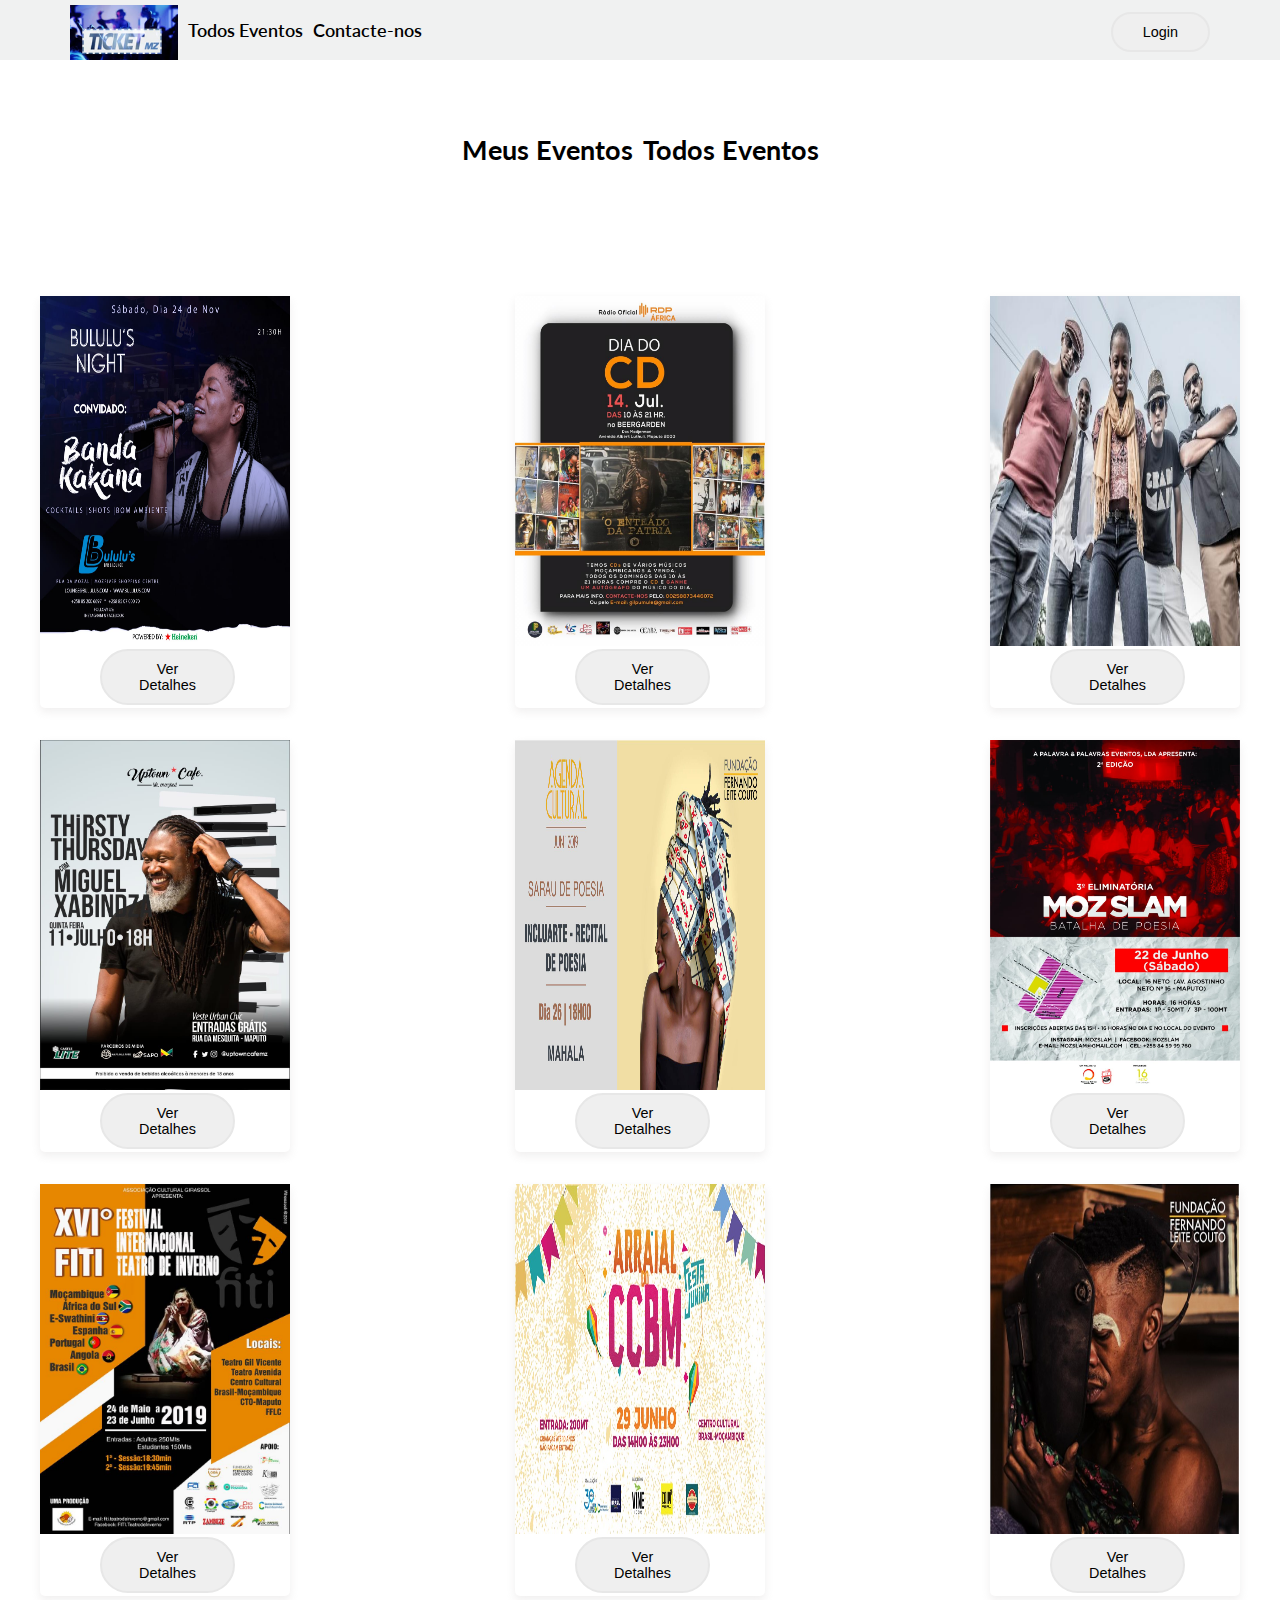
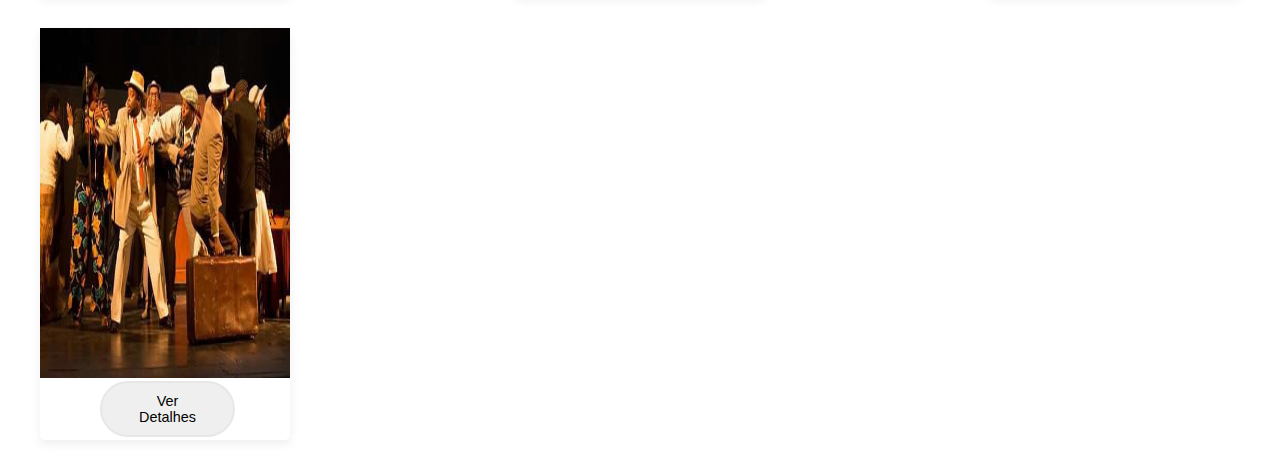
<file: eventos-todos_eventos.html>
<!DOCTYPE html>
<html>
    <head>
        <title>Eventos</title>
        <link rel="stylesheet" href="./css/main.css">
        <link rel="stylesheet" href="./css/eventos.css">
    </head>
    <body>
        <header>
            <ul class="list">
                <li class="logo"><a href="#"><img src="./Images/logopic.jpeg" alt="logo"></a></li>
                <li><a href="#">Todos Eventos</a></li>
                <li><a href="#">Contacte-nos</a></li>
            </ul>
            <a href="#"><button class="login">Login</button></a>
        </header>
        <section class="mini-header section list">
            <a href="./eventos.html"><h2>Meus Eventos</h2></a>
            <a href="./eventos-todos_eventos.html"><h2>Todos Eventos</h2></a>
        </section>
        <section class="meus-eventos section">
            <div class="cards-meus-eventos">
                <figure class="eventos-cards">
                    <img src="./Images/bandakakana.jpg" alt="Banda Kakana Show" class="imagens">
                    <figcaption><a href="./ver-detalhes.html"><button class="buttons-eventos">Ver Detalhes</button></a></figcaption>
                </figure>
                <figure class="eventos-cards">
                    <img src="./Images/dia_do_cd.jpg" alt="Dia do CD Show" class="imagens">
                    <figcaption><a href="./ver-detalhes.html"><button class="buttons-eventos">Ver Detalhes</button></a></figcaption>
                </figure>
                <figure class="eventos-cards">
                    <img src="./Images/granmah.jpg" alt="GranMah Show" class="imagens">
                    <figcaption><a href="./ver-detalhes.html"><button class="buttons-eventos">Ver Detalhes</button></a></figcaption>
                </figure>
                <figure class="eventos-cards">
                    <img src="./Images/thirsty.jpg" alt="Miguel Xabindza Show" class="imagens">
                    <figcaption><a href="./ver-detalhes.html"><button class="buttons-eventos">Ver Detalhes</button></a></figcaption>
                </figure>
                <figure class="eventos-cards">
                    <img src="./Images/incluarte.jpg" alt="Sarau de Peosia" class="imagens">
                    <figcaption><a href="./ver-detalhes.html"><button class="buttons-eventos">Ver Detalhes</button></a></figcaption>
                </figure>
                <figure class="eventos-cards">
                    <img src="./Images/poesia.jpeg" alt="Moz Slam" class="imagens">
                    <figcaption><a href="./ver-detalhes.html"><button class="buttons-eventos">Ver Detalhes</button></a></figcaption>
                </figure>
                <figure class="eventos-cards">
                    <img src="./Images/festivaldeinveerno.jpg" alt="Festival De Inverno" class="imagens">
                    <figcaption><a href="./ver-detalhes.html"><button class="buttons-eventos">Ver Detalhes</button></a></figcaption>
                </figure>
                <figure class="eventos-cards">
                    <img src="./Images/junina.jpg" alt="Festa Junina" class="imagens">
                    <figcaption><a href="./ver-detalhes.html"><button class="buttons-eventos">Ver Detalhes</button></a></figcaption>
                </figure>
                <figure class="eventos-cards">
                    <img src="./Images/tiros-contra-azagaias.png" alt="Teatro Tiros contra Azagaias" class="imagens">
                    <figcaption><a href="./ver-detalhes.html"><button class="buttons-eventos">Ver Detalhes</button></a></figcaption>
                </figure>
                <figure class="eventos-cards">
                    <img src="./Images/teatro_gungu.jpg" alt="Teatro Gungu" class="imagens">
                    <figcaption><a href="./ver-detalhes.html"><button class="buttons-eventos">Ver Detalhes</button></a></figcaption>
                </figure>
            </div>
        </section>   
    </body>
</html>
</file>
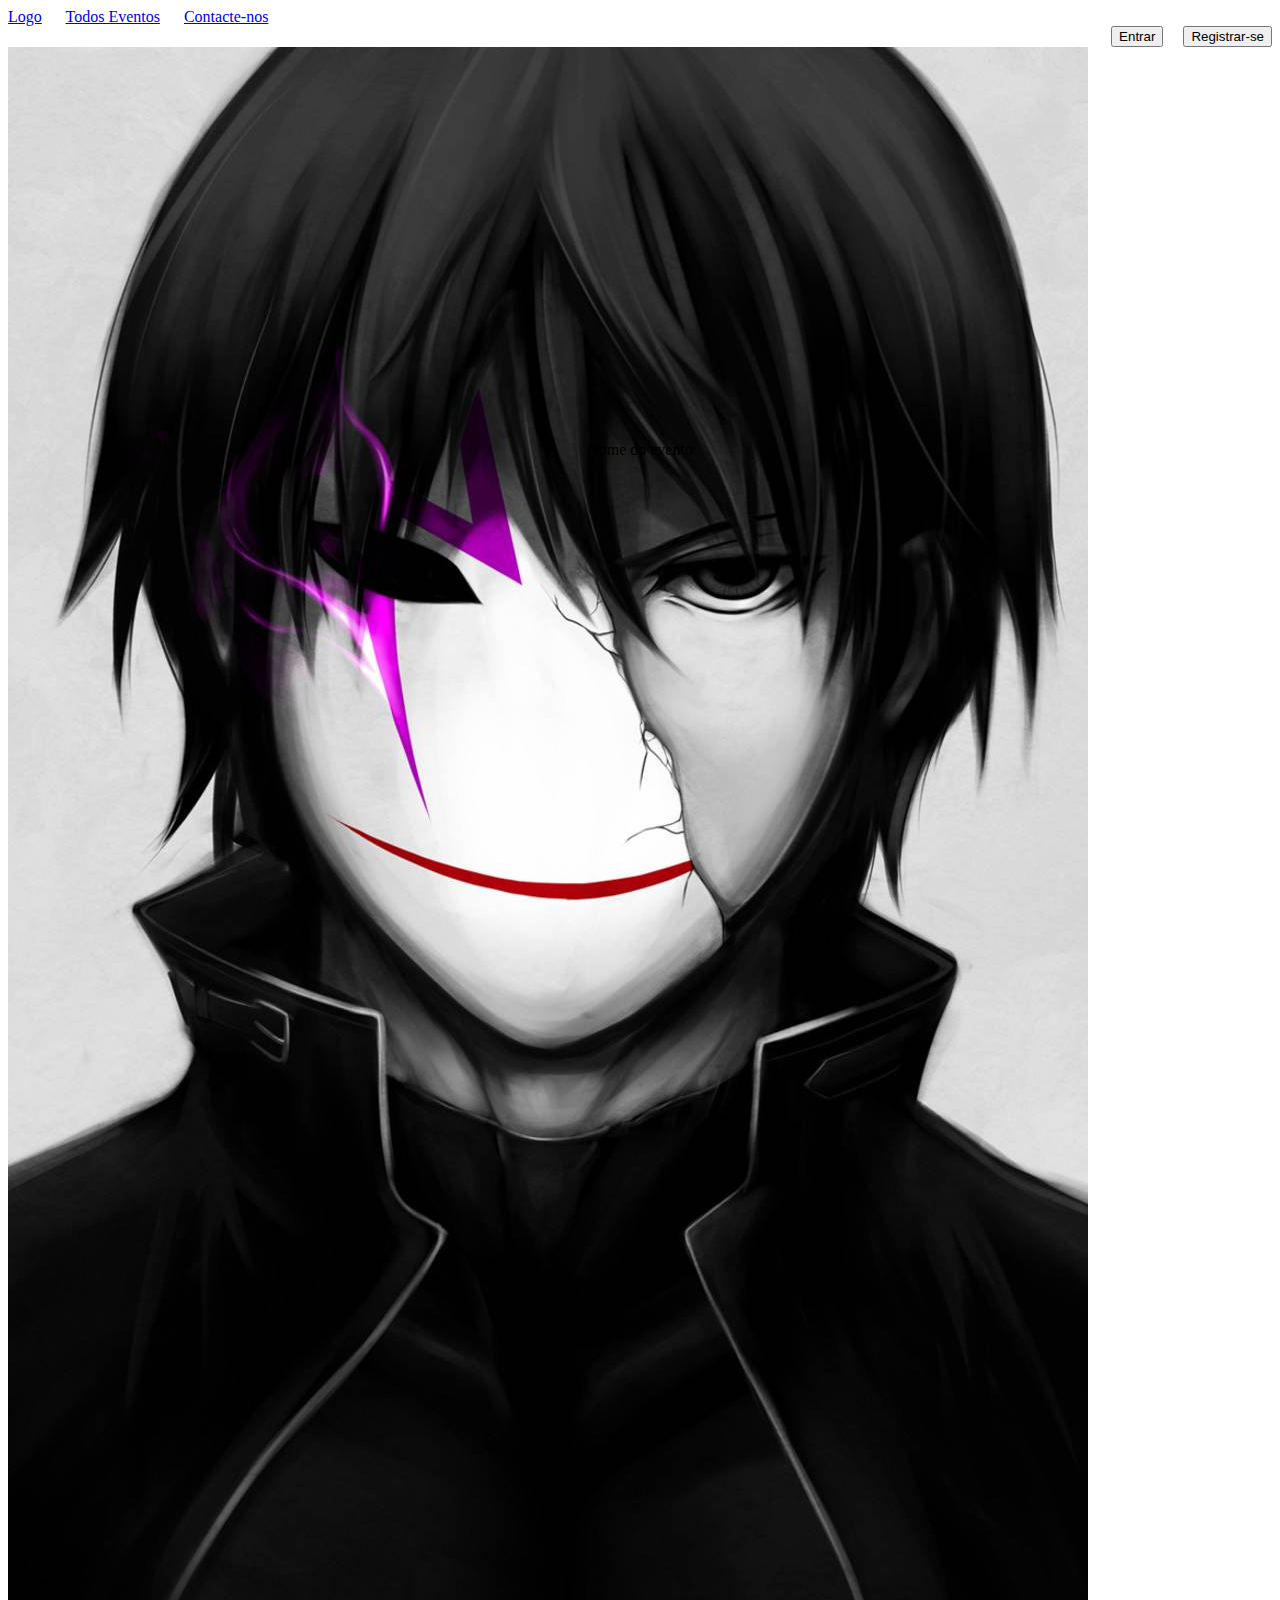
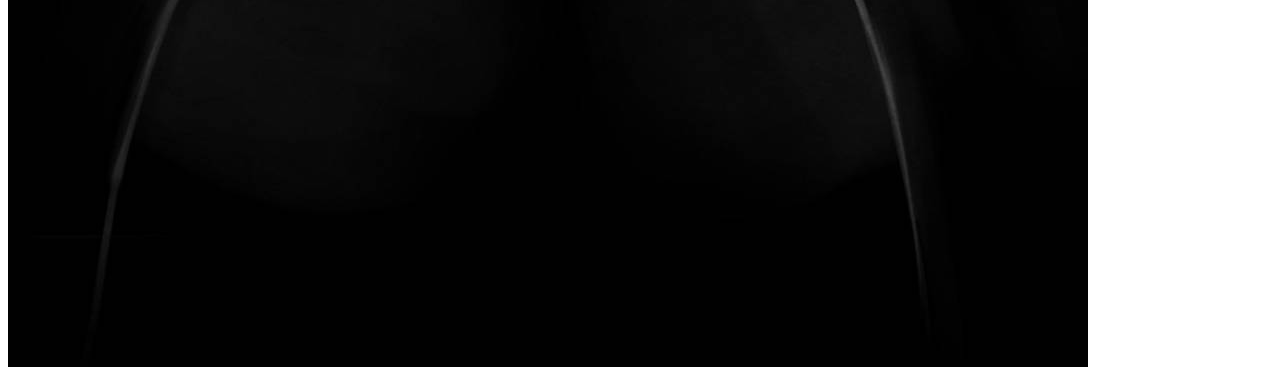
<file: Eventos.html>
<!DOCTYPE html>
<html>
<head>
    <title>Eventos</title>
    <link rel="stylesheet" href="css/eventos_css.css"/>
</head>
<body>
    <header>
        <nav>
            <a href="index.html" class="na">Logo</a>
            <a href="Eventos.html"class="na">Todos Eventos</a>
            <a href="#"class="na">Contacte-nos</a>
            <div class="bt">
                <button style="margin-right: 20px">Entrar</button>
                <button >Registrar-se</button>
            </div>
        </nav>
    </header>

<div class="imgEventos">
    <img  src="img/@mobiwalls%20wall2335.jpg" alt=""/>
    <div class="nomeEvento">
        Nome do evento
    </div>
</div>
</body>
</html>
</file>
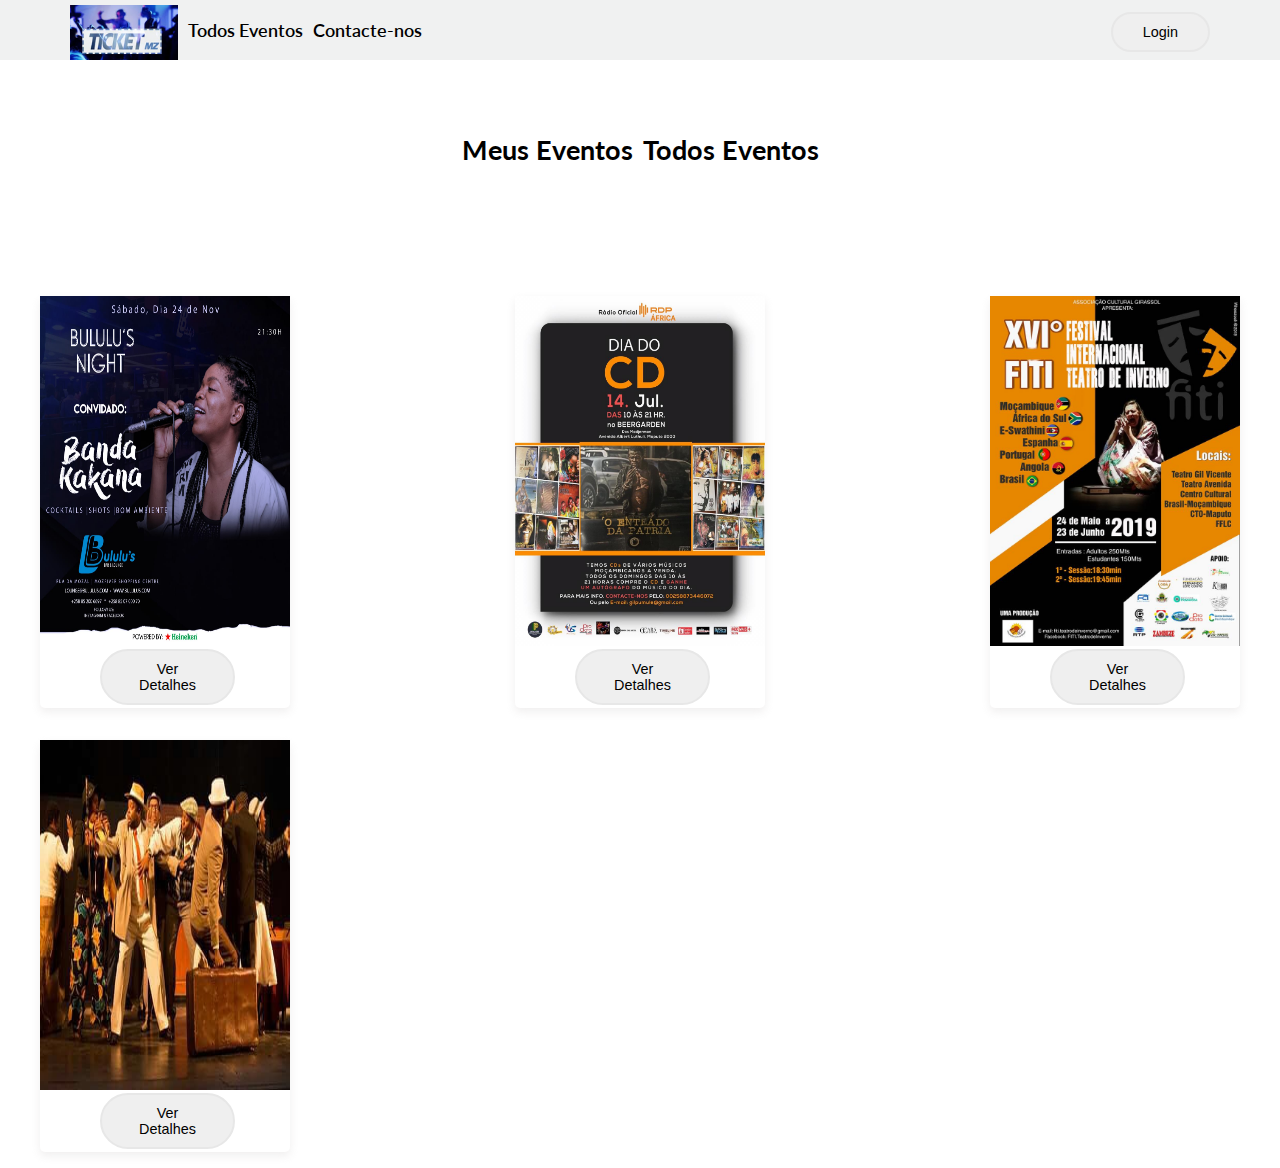
<file: eventos.html>
<!DOCTYPE html>
<html>
    <head>
        <title>Eventos</title>
        <link rel="stylesheet" href="./css/main.css">
        <link rel="stylesheet" href="./css/eventos.css">
    </head>
    <body>
        <header>
            <ul class="list">
                <li class="logo"><a href="#"><img src="./Images/logopic.jpeg" alt="logo"></a></li>
                <li><a href="#">Todos Eventos</a></li>
                <li><a href="#">Contacte-nos</a></li>
            </ul>
            <a href="#"><button class="login">Login</button></a>
        </header>
        <section class="mini-header section list">
            <a href="./eventos.html"><h2>Meus Eventos</h2></a>
            <a href="./eventos-todos_eventos.html"><h2>Todos Eventos</h2></a>
        </section>
        <section class="meus-eventos section">
            <div class="cards-meus-eventos">
                <figure class="eventos-cards">
                    <img src="./Images/bandakakana.jpg" alt="Banda Kakana Show" class="imagens">
                    <figcaption><a href="#"><button class="buttons-eventos">Ver Detalhes</button></a></figcaption>
                </figure>
                <figure class="eventos-cards">
                    <img src="./Images/dia_do_cd.jpg" alt="Banda Kakana Show" class="imagens">
                    <figcaption><a href="#"><button class="buttons-eventos">Ver Detalhes</button></a></figcaption>
                </figure>
                <figure class="eventos-cards">
                    <img src="./Images/festivaldeinveerno.jpg" alt="Banda Kakana Show" class="imagens">
                    <figcaption><a href="#"><button class="buttons-eventos">Ver Detalhes</button></a></figcaption>
                </figure>
                <figure class="eventos-cards">
                    <img src="./Images/teatro_gungu.jpg" alt="Banda Kakana Show" class="imagens">
                    <figcaption><a href="#"><button class="buttons-eventos">Ver Detalhes</button></a></figcaption>
                </figure>
            </div>
        </section>   
    </body>
</html>
</file>
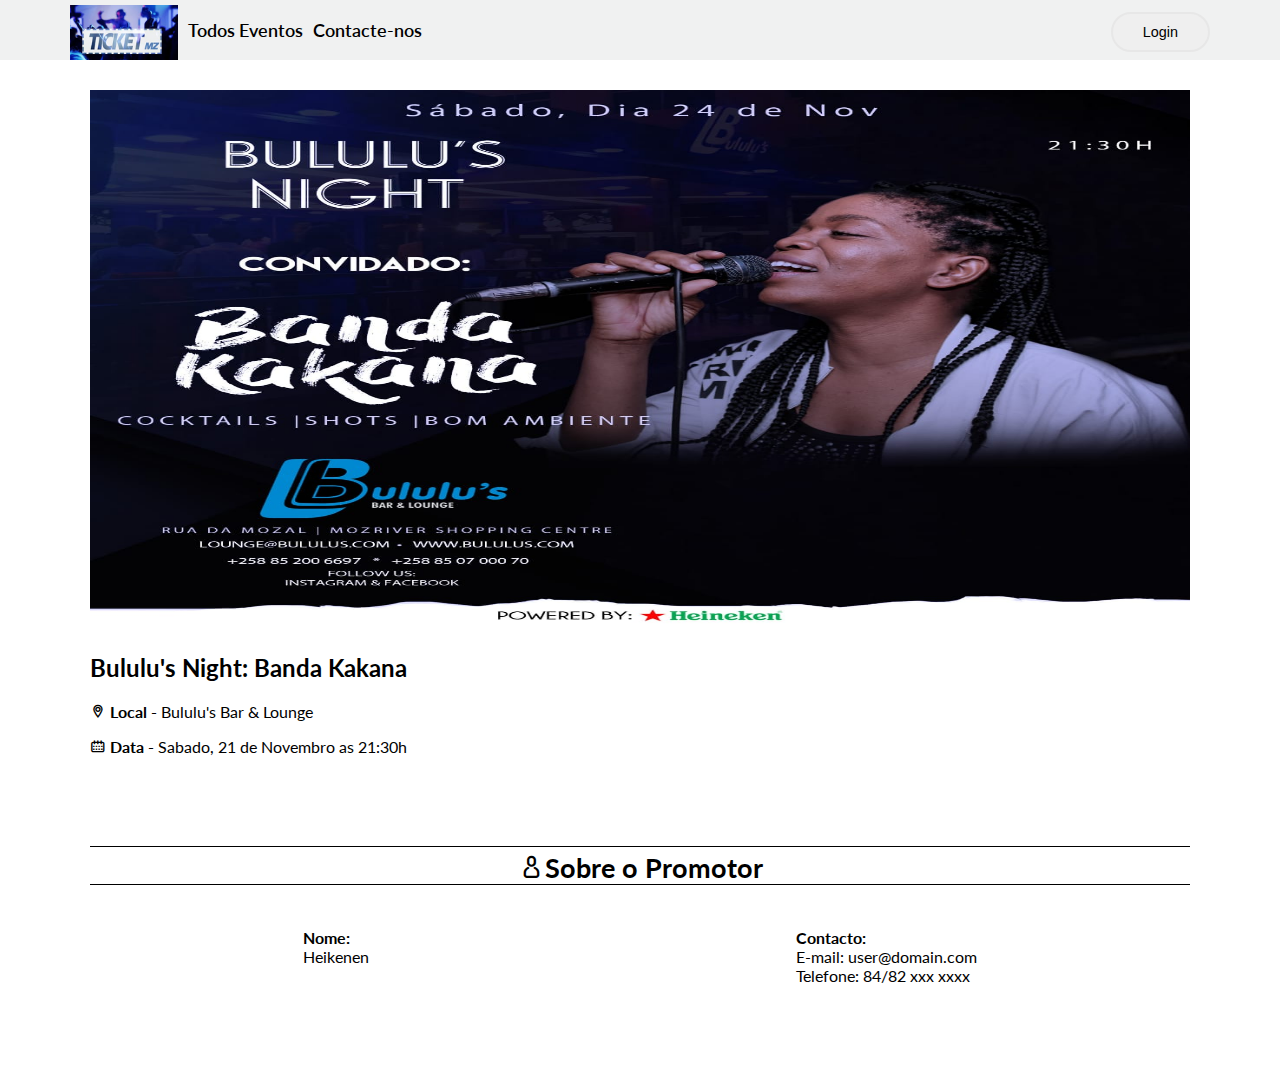
<file: ver-detalhes.html>
<!DOCTYPE html>
<html>
    <head>
        <title>Ver-Detalhes</title>
        <link rel="stylesheet" href="./css/main.css">
        <link rel="stylesheet" href="./css/detalhes.css">
        <link rel="stylesheet" type="text/css" href="./css/jam.min.css">
    </head>
    <body>
        <header>
            <ul class="list">
                <li class="logo"><a href="#"><img src="./Images/logopic.jpeg" alt="logo"></a></li>
                <li><a href="#">Todos Eventos</a></li>
                <li><a href="#">Contacte-nos</a></li>
            </ul>
            <a href="#"><button class="login">Login</button></a>
        </header>
        <section class="head-image section"> 
            <img src="./Images/bandakakana.jpg">
            <h2>Bululu's Night: Banda Kakana</h2>
            <div>
                <p class="local">
                    <span class="jam jam-map-marker"></span>
                    <b>Local - </b>
                    Bululu's Bar & Lounge
                </p>
                <p class="data">
                    <span class="jam jam-calendar-alt"></span>
                    <b>Data - </b>
                    Sabado, 21 de Novembro as 21:30h
                </p>
            </div>
        </section>
        <section class="promotor section">
            <h3> <span class="jam jam-user"></span>Sobre o Promotor</h3>
            <div class="prom-contacto">
                <div>
                    <p>
                        <b>Nome:</b> 
                        <br>Heikenen
                    </p>
                </div>
                <div>
                    <p>
                        <b>Contacto:</b>
                        <br>E-mail: user@domain.com
                        <br>Telefone: 84/82 xxx xxxx
                    </p>
                </div>
            </div>
        </section>
    </body>
</html>
</file>
<file: css/main.css>
@import url('https://fonts.googleapis.com/css?family=Lato:400,700&display=swap');

*,
*::after,
*::before {
    box-sizing: border-box;
}

body {
    padding: 0;
    margin: 0;
    font-family: 'Lato', sans-serif;
}

header img{
    height: 55px;
    
}

header {
    background-color: #f0f1f1;
    display: flex;
    justify-content: space-between;
    height: 60px;
    align-items: center;
    position: fixed;
    width: 100%;
    z-index: 999;
    top: 0;
    padding-left: 25px;
    padding-right: 65px; 
}

ul {
    list-style: none;
    display: inline-flex;
    height: 60px;
}

a {
    text-decoration: none;
    color: black;
    font-size: 18px;   
    font-weight: 550; 
    display: block;
    height: 100%;
    align-self: center; 
    line-height: 50px;    
    padding: 5px;      
}

.list a:hover{
    border-bottom: 3px solid #3b3b3b;
}

a::after:hover{
    border-bottom: 3px solid #3b3b3b;
}

.login{
    padding: 10px 30px;
    font-size: .9rem;
    color: black;
    transition-duration: 0.4s;
    cursor: pointer;
    border:2px solid #e7e7e7;
    border-radius: 20px;
}

.login:hover{
    background-color: grey;
    color: white;
}
</file>
<file: css/eventos.css>
@import url('https://fonts.googleapis.com/css?family=Lato:400,700&display=swap');

*,
*::after,
*::before {
    box-sizing: border-box;
}

body {
    padding: 0;
    margin: 0;
    font-family: 'Lato', sans-serif;
}

.section{
    min-height: 30vh;
}

.mini-header{
    align-items: center;
    padding-top: 30px;
    display: flex;
    justify-content: center;
    transition: 0.7 all;
}

.cards-meus-eventos{
    padding-top: 10px;
    display: grid;
    justify-content: space-between;
    grid-template-columns: repeat(auto-fill,330px);
}


.buttons-eventos{
    padding: 10px 30px;
    font-size: .9rem;
    color: black;
    transition-duration: 0.4s;
    cursor: pointer;
    border:2px solid #e7e7e7;
    border-radius: 30px;
}

.buttons-eventos:hover{
    background-color: grey;
    color: white;
}

figcaption{
    display: block;
    align-items: center;
    padding-left: 60px;
    padding-right: 55px;
}

figcaption a{
    padding: 0;
}

.imagens{
    width: 250px;
    height: 350px;
}

.eventos-cards{
    box-shadow: 0 4px 8px 0 rgba(207, 206, 206, 0.322);
    transition: 0.3s;
    border-radius: 5px;
    
}

.eventos-cards:hover {
    box-shadow: 0 8px 16px 0 rgba(0,0,0,0.2);
}
</file>
<file: css/eventos_css.css>
.na{
    margin-right: 20px;
}
.bt{
    display: flex;
    justify-content: flex-end;
}
.imgEventos{
    width: 75px;
    height: 75px;
}
.nomeEvento{
   position: absolute;
    top: 50%;
    left: 50%;
    transform: translate(-50%,-50%);
}
</file>
<file: css/detalhes.css>
@import url('https://fonts.googleapis.com/css?family=Lato:400,700&display=swap');

*,
*::after,
*::before {
    box-sizing: border-box;
}

body {
    padding: 0;
    margin: 0;
    font-family: 'Lato', sans-serif;
}

img{
    max-width: 100%;
}

.section{
    min-height: 10vh;
    margin: 90px;
}

section img{
    width: 1195px;
    height: 540px;
}

.local{
    margin-bottom: 10px;
    font-size: 1rem;
}

.promotor{
    border-top: 1px solid black; 
    font-size: 1rem;
}

h3{
    border-bottom: 1px solid black;
    text-align: center;
    padding-top: 0px;
    margin-top: 5px;
    font-size: 1.67em;
}

.prom-contacto{
    display: flex;
    justify-content: space-around;
}
</file>
<file: css/jam.min.css>
/*
  Copyright (c) 2018 Michael Amprimo <@michaelampr>.
  Licensed under the MIT License (MIT), https://jam-icons.com
*/
@font-face{font-family:'jam-icons';src:url("../fonts/jam-icons.eot?osflwm");src:url("../fonts/jam-icons.eot?osflwm#iefix") format("embedded-opentype"),url("../fonts/jam-icons.ttf?osflwm") format("truetype"),url("../fonts/jam-icons.woff?osflwm") format("woff"),url("../fonts/jam-icons.svg?osflwm#Jam-icons") format("svg");font-weight:normal;font-style:normal}.jam{font-family:'jam-icons' !important;speak:none;font-style:normal;font-weight:normal;font-variant:normal;text-transform:none;line-height:1;-webkit-font-smoothing:antialiased;-moz-osx-font-smoothing:grayscale}.jam-five-hundred-px:before{content:"\e900"}.jam-activity:before{content:"\e901"}.jam-airbnb:before{content:"\e902"}.jam-alarm-clock-f:before{content:"\e903"}.jam-alarm-clock:before{content:"\e904"}.jam-alert-f:before{content:"\e905"}.jam-alert:before{content:"\e906"}.jam-alien-f:before{content:"\e907"}.jam-alien:before{content:"\e908"}.jam-align-center:before{content:"\e909"}.jam-align-justify:before{content:"\e90a"}.jam-align-left:before{content:"\e90b"}.jam-align-right:before{content:"\e90c"}.jam-amazon:before{content:"\e90d"}.jam-anchor:before{content:"\e90e"}.jam-android-circle:before{content:"\e90f"}.jam-android-square:before{content:"\e910"}.jam-android:before{content:"\e911"}.jam-aperture:before{content:"\e912"}.jam-apple-circle:before{content:"\e913"}.jam-apple-square:before{content:"\e914"}.jam-apple:before{content:"\e915"}.jam-archive-f:before{content:"\e916"}.jam-archive:before{content:"\e917"}.jam-arrow-circle-down-f:before{content:"\e918"}.jam-arrow-circle-down-left-f:before{content:"\e919"}.jam-arrow-circle-down-left:before{content:"\e91a"}.jam-arrow-circle-down-right-f:before{content:"\e91b"}.jam-arrow-circle-down-right:before{content:"\e91c"}.jam-arrow-circle-down:before{content:"\e91d"}.jam-arrow-circle-left-f:before{content:"\e91e"}.jam-arrow-circle-left:before{content:"\e91f"}.jam-arrow-circle-right-f:before{content:"\e920"}.jam-arrow-circle-right:before{content:"\e921"}.jam-arrow-circle-up-f:before{content:"\e922"}.jam-arrow-circle-up-left-f:before{content:"\e923"}.jam-arrow-circle-up-left:before{content:"\e924"}.jam-arrow-circle-up-right-f:before{content:"\e925"}.jam-arrow-circle-up-right:before{content:"\e926"}.jam-arrow-circle-up:before{content:"\e927"}.jam-arrow-down-left:before{content:"\e928"}.jam-arrow-down-right:before{content:"\e929"}.jam-arrow-down:before{content:"\e92a"}.jam-arrow-left:before{content:"\e92b"}.jam-arrow-right:before{content:"\e92c"}.jam-arrow-square-down-f:before{content:"\e92d"}.jam-arrow-square-down-left-f:before{content:"\e92e"}.jam-arrow-square-down-left:before{content:"\e92f"}.jam-arrow-square-down-right-f:before{content:"\e930"}.jam-arrow-square-down-right:before{content:"\e931"}.jam-arrow-square-down:before{content:"\e932"}.jam-arrow-square-left-f:before{content:"\e933"}.jam-arrow-square-left:before{content:"\e934"}.jam-arrow-square-right-f:before{content:"\e935"}.jam-arrow-square-right:before{content:"\e936"}.jam-arrow-square-up-f:before{content:"\e937"}.jam-arrow-square-up-left-f:before{content:"\e938"}.jam-arrow-square-up-left:before{content:"\e939"}.jam-arrow-square-up-right-f:before{content:"\e93a"}.jam-arrow-square-up-right:before{content:"\e93b"}.jam-arrow-square-up:before{content:"\e93c"}.jam-arrow-up-left:before{content:"\e93d"}.jam-arrow-up-right:before{content:"\e93e"}.jam-arrow-up:before{content:"\e93f"}.jam-arrows-corners:before{content:"\e940"}.jam-arrows-fullscreen:before{content:"\e941"}.jam-arrows-h:before{content:"\e942"}.jam-arrows-v:before{content:"\e943"}.jam-attachment:before{content:"\e944"}.jam-background-color:before{content:"\e945"}.jam-backpack-f:before{content:"\e946"}.jam-backpack:before{content:"\e947"}.jam-backward-circle-f:before{content:"\e948"}.jam-backward-circle:before{content:"\e949"}.jam-backward-square-f:before{content:"\e94a"}.jam-backward-square:before{content:"\e94b"}.jam-backward:before{content:"\e94c"}.jam-baidu-circle:before{content:"\e94d"}.jam-baidu-square:before{content:"\e94e"}.jam-baidu:before{content:"\e94f"}.jam-bandage-f:before{content:"\e950"}.jam-bandage:before{content:"\e951"}.jam-bar-chart:before{content:"\e952"}.jam-baseball:before{content:"\e953"}.jam-basketball:before{content:"\e954"}.jam-bathtub-f:before{content:"\e955"}.jam-bathtub:before{content:"\e956"}.jam-battery-charging-f:before{content:"\e957"}.jam-battery-charging:before{content:"\e958"}.jam-battery-f:before{content:"\e959"}.jam-battery-half-f:before{content:"\e95a"}.jam-battery-half:before{content:"\e95b"}.jam-battery-one-quarter-f:before{content:"\e95c"}.jam-battery-one-quarter:before{content:"\e95d"}.jam-battery-three-quarters-f:before{content:"\e95e"}.jam-battery-three-quarters:before{content:"\e95f"}.jam-battery:before{content:"\e960"}.jam-beatport-circle:before{content:"\e961"}.jam-beatport-square:before{content:"\e962"}.jam-beatport:before{content:"\e963"}.jam-beer-f:before{content:"\e964"}.jam-beer:before{content:"\e965"}.jam-behance-circle:before{content:"\e966"}.jam-behance-square:before{content:"\e967"}.jam-behance:before{content:"\e968"}.jam-bell-f:before{content:"\e969"}.jam-bell-off-f:before{content:"\e96a"}.jam-bell-off:before{content:"\e96b"}.jam-bell:before{content:"\e96c"}.jam-bing-circle:before{content:"\e96d"}.jam-bing-square:before{content:"\e96e"}.jam-bing:before{content:"\e96f"}.jam-birthday-cake-f:before{content:"\e970"}.jam-birthday-cake:before{content:"\e971"}.jam-blogger-circle:before{content:"\e972"}.jam-blogger-square:before{content:"\e973"}.jam-blogger:before{content:"\e974"}.jam-bluetooth:before{content:"\e975"}.jam-bold:before{content:"\e976"}.jam-book-f:before{content:"\e977"}.jam-book:before{content:"\e978"}.jam-bookmark-f:before{content:"\e979"}.jam-bookmark-minus-f:before{content:"\e97a"}.jam-bookmark-minus:before{content:"\e97b"}.jam-bookmark-plus-f:before{content:"\e97c"}.jam-bookmark-plus:before{content:"\e97d"}.jam-bookmark-remove-f:before{content:"\e97e"}.jam-bookmark-remove:before{content:"\e97f"}.jam-bookmark:before{content:"\e980"}.jam-bottle-f:before{content:"\e981"}.jam-bottle:before{content:"\e982"}.jam-box-f:before{content:"\e983"}.jam-box:before{content:"\e984"}.jam-branch-f:before{content:"\e985"}.jam-branch:before{content:"\e986"}.jam-brightness-down-f:before{content:"\e987"}.jam-brightness-down:before{content:"\e988"}.jam-brightness-up-f:before{content:"\e989"}.jam-brightness-up:before{content:"\e98a"}.jam-brightness:before{content:"\e98b"}.jam-brush-f:before{content:"\e98c"}.jam-brush:before{content:"\e98d"}.jam-bug-f:before{content:"\e98e"}.jam-bug:before{content:"\e98f"}.jam-building-f:before{content:"\e990"}.jam-building:before{content:"\e991"}.jam-bus-f:before{content:"\e992"}.jam-bus:before{content:"\e993"}.jam-cactus-f:before{content:"\e994"}.jam-cactus:before{content:"\e995"}.jam-calculator:before{content:"\e996"}.jam-calendar-alt-f:before{content:"\e997"}.jam-calendar-alt:before{content:"\e998"}.jam-calendar-f:before{content:"\e999"}.jam-calendar:before{content:"\e99a"}.jam-camera-alt-f:before{content:"\e99b"}.jam-camera-alt:before{content:"\e99c"}.jam-camera-f:before{content:"\e99d"}.jam-camera:before{content:"\e99e"}.jam-candle-f:before{content:"\e99f"}.jam-candle:before{content:"\e9a0"}.jam-capsule-f:before{content:"\e9a1"}.jam-capsule:before{content:"\e9a2"}.jam-car-f:before{content:"\e9a3"}.jam-car:before{content:"\e9a4"}.jam-castle-f:before{content:"\e9a5"}.jam-castle:before{content:"\e9a6"}.jam-check:before{content:"\e9a7"}.jam-chevron-circle-down-f:before{content:"\e9a8"}.jam-chevron-circle-down-left-f:before{content:"\e9a9"}.jam-chevron-circle-down-left:before{content:"\e9aa"}.jam-chevron-circle-down-right-f:before{content:"\e9ab"}.jam-chevron-circle-down-right:before{content:"\e9ac"}.jam-chevron-circle-down:before{content:"\e9ad"}.jam-chevron-circle-left-f:before{content:"\e9ae"}.jam-chevron-circle-left:before{content:"\e9af"}.jam-chevron-circle-right-f:before{content:"\e9b0"}.jam-chevron-circle-right:before{content:"\e9b1"}.jam-chevron-circle-up-f:before{content:"\e9b2"}.jam-chevron-circle-up-left-f:before{content:"\e9b3"}.jam-chevron-circle-up-left:before{content:"\e9b4"}.jam-chevron-circle-up-right-f:before{content:"\e9b5"}.jam-chevron-circle-up-right:before{content:"\e9b6"}.jam-chevron-circle-up:before{content:"\e9b7"}.jam-chevron-down-left:before{content:"\e9b8"}.jam-chevron-down-right:before{content:"\e9b9"}.jam-chevron-down:before{content:"\e9ba"}.jam-chevron-left:before{content:"\e9bb"}.jam-chevron-right:before{content:"\e9bc"}.jam-chevron-square-down-f:before{content:"\e9bd"}.jam-chevron-square-down-left-f:before{content:"\e9be"}.jam-chevron-square-down-left:before{content:"\e9bf"}.jam-chevron-square-down-right-f:before{content:"\e9c0"}.jam-chevron-square-down-right:before{content:"\e9c1"}.jam-chevron-square-down:before{content:"\e9c2"}.jam-chevron-square-left-f:before{content:"\e9c3"}.jam-chevron-square-left:before{content:"\e9c4"}.jam-chevron-square-right-f:before{content:"\e9c5"}.jam-chevron-square-right:before{content:"\e9c6"}.jam-chevron-square-up-f:before{content:"\e9c7"}.jam-chevron-square-up-left-f:before{content:"\e9c8"}.jam-chevron-square-up-left:before{content:"\e9c9"}.jam-chevron-square-up-right-f:before{content:"\e9ca"}.jam-chevron-square-up-right:before{content:"\e9cb"}.jam-chevron-square-up:before{content:"\e9cc"}.jam-chevron-up-left:before{content:"\e9cd"}.jam-chevron-up-right:before{content:"\e9ce"}.jam-chevron-up:before{content:"\e9cf"}.jam-chevrons-circle-down-f:before{content:"\e9d0"}.jam-chevrons-circle-down-left-f:before{content:"\e9d1"}.jam-chevrons-circle-down-left:before{content:"\e9d2"}.jam-chevrons-circle-down-right-f:before{content:"\e9d3"}.jam-chevrons-circle-down-right:before{content:"\e9d4"}.jam-chevrons-circle-down:before{content:"\e9d5"}.jam-chevrons-circle-left-f:before{content:"\e9d6"}.jam-chevrons-circle-left:before{content:"\e9d7"}.jam-chevrons-circle-right-f:before{content:"\e9d8"}.jam-chevrons-circle-right:before{content:"\e9d9"}.jam-chevrons-circle-up-f:before{content:"\e9da"}.jam-chevrons-circle-up-left-f:before{content:"\e9db"}.jam-chevrons-circle-up-left:before{content:"\e9dc"}.jam-chevrons-circle-up-right-f:before{content:"\e9dd"}.jam-chevrons-circle-up-right:before{content:"\e9de"}.jam-chevrons-circle-up:before{content:"\e9df"}.jam-chevrons-down-left:before{content:"\e9e0"}.jam-chevrons-down-right:before{content:"\e9e1"}.jam-chevrons-down:before{content:"\e9e2"}.jam-chevrons-left:before{content:"\e9e3"}.jam-chevrons-right:before{content:"\e9e4"}.jam-chevrons-square-down-f:before{content:"\e9e5"}.jam-chevrons-square-down-left-f:before{content:"\e9e6"}.jam-chevrons-square-down-left:before{content:"\e9e7"}.jam-chevrons-square-down-right-f:before{content:"\e9e8"}.jam-chevrons-square-down-right:before{content:"\e9e9"}.jam-chevrons-square-down:before{content:"\e9ea"}.jam-chevrons-square-left-f:before{content:"\e9eb"}.jam-chevrons-square-left:before{content:"\e9ec"}.jam-chevrons-square-right-f:before{content:"\e9ed"}.jam-chevrons-square-right:before{content:"\e9ee"}.jam-chevrons-square-up-f:before{content:"\e9ef"}.jam-chevrons-square-up-left-f:before{content:"\e9f0"}.jam-chevrons-square-up-left:before{content:"\e9f1"}.jam-chevrons-square-up-right-f:before{content:"\e9f2"}.jam-chevrons-square-up-right:before{content:"\e9f3"}.jam-chevrons-square-up:before{content:"\e9f4"}.jam-chevrons-up-left:before{content:"\e9f5"}.jam-chevrons-up-right:before{content:"\e9f6"}.jam-chevrons-up:before{content:"\e9f7"}.jam-chronometer-f:before{content:"\e9f8"}.jam-chronometer:before{content:"\e9f9"}.jam-circle-f:before{content:"\e9fa"}.jam-circle:before{content:"\e9fb"}.jam-clear-format:before{content:"\e9fc"}.jam-clipboard-f:before{content:"\e9fd"}.jam-clipboard:before{content:"\e9fe"}.jam-clock-f:before{content:"\e9ff"}.jam-clock:before{content:"\ea00"}.jam-close-circle-f:before{content:"\ea01"}.jam-close-circle:before{content:"\ea02"}.jam-close-rectangle-f:before{content:"\ea03"}.jam-close-rectangle:before{content:"\ea04"}.jam-close:before{content:"\ea05"}.jam-cloud-f:before{content:"\ea06"}.jam-cloud-rain-f:before{content:"\ea07"}.jam-cloud-rain:before{content:"\ea08"}.jam-cloud-snow-f:before{content:"\ea09"}.jam-cloud-snow:before{content:"\ea0a"}.jam-cloud-thunder-f:before{content:"\ea0b"}.jam-cloud-thunder:before{content:"\ea0c"}.jam-cloud:before{content:"\ea0d"}.jam-codepen-circle:before{content:"\ea0e"}.jam-codepen-square:before{content:"\ea0f"}.jam-codepen:before{content:"\ea10"}.jam-coffee-cup-f:before{content:"\ea11"}.jam-coffee-cup:before{content:"\ea12"}.jam-coffee:before{content:"\ea13"}.jam-cog-f:before{content:"\ea14"}.jam-cog:before{content:"\ea15"}.jam-cogs-f:before{content:"\ea16"}.jam-cogs:before{content:"\ea17"}.jam-coin-f:before{content:"\ea18"}.jam-coin:before{content:"\ea19"}.jam-color:before{content:"\ea1a"}.jam-compass-f:before{content:"\ea1b"}.jam-compass:before{content:"\ea1c"}.jam-computer-alt-f:before{content:"\ea1d"}.jam-computer-alt:before{content:"\ea1e"}.jam-computer-f:before{content:"\ea1f"}.jam-computer:before{content:"\ea20"}.jam-credit-card-f:before{content:"\ea21"}.jam-credit-card:before{content:"\ea22"}.jam-crop:before{content:"\ea23"}.jam-crown-f:before{content:"\ea24"}.jam-crown:before{content:"\ea25"}.jam-cutlery-f:before{content:"\ea26"}.jam-cutlery:before{content:"\ea27"}.jam-cutter-f:before{content:"\ea28"}.jam-cutter:before{content:"\ea29"}.jam-dashboard-f:before{content:"\ea2a"}.jam-dashboard:before{content:"\ea2b"}.jam-database-f:before{content:"\ea2c"}.jam-database:before{content:"\ea2d"}.jam-deezer-circle:before{content:"\ea2e"}.jam-deezer-square:before{content:"\ea2f"}.jam-deezer:before{content:"\ea30"}.jam-delete-f:before{content:"\ea31"}.jam-delete:before{content:"\ea32"}.jam-deviantart-circle:before{content:"\ea33"}.jam-deviantart-square:before{content:"\ea34"}.jam-deviantart:before{content:"\ea35"}.jam-digg:before{content:"\ea36"}.jam-direction-f:before{content:"\ea37"}.jam-direction:before{content:"\ea38"}.jam-directions-f:before{content:"\ea39"}.jam-directions:before{content:"\ea3a"}.jam-disc-f:before{content:"\ea3b"}.jam-disc:before{content:"\ea3c"}.jam-disqus-circle:before{content:"\ea3d"}.jam-disqus-square:before{content:"\ea3e"}.jam-disqus:before{content:"\ea3f"}.jam-dj-f:before{content:"\ea40"}.jam-dj:before{content:"\ea41"}.jam-dna:before{content:"\ea42"}.jam-document-f:before{content:"\ea43"}.jam-document:before{content:"\ea44"}.jam-door:before{content:"\ea45"}.jam-download:before{content:"\ea46"}.jam-drupal-circle:before{content:"\ea47"}.jam-drupal-square:before{content:"\ea48"}.jam-drupal:before{content:"\ea49"}.jam-ebay:before{content:"\ea4a"}.jam-egg-f:before{content:"\ea4b"}.jam-egg:before{content:"\ea4c"}.jam-eggs-f:before{content:"\ea4d"}.jam-eggs:before{content:"\ea4e"}.jam-eject-circle-f:before{content:"\ea4f"}.jam-eject-circle:before{content:"\ea50"}.jam-eject-square-f:before{content:"\ea51"}.jam-eject-square:before{content:"\ea52"}.jam-eject:before{content:"\ea53"}.jam-envelope-f:before{content:"\ea54"}.jam-envelope-open-f:before{content:"\ea55"}.jam-envelope-open:before{content:"\ea56"}.jam-envelope:before{content:"\ea57"}.jam-extinguisher-f:before{content:"\ea58"}.jam-extinguisher:before{content:"\ea59"}.jam-eye-close-f:before{content:"\ea5a"}.jam-eye-close:before{content:"\ea5b"}.jam-eye-f:before{content:"\ea5c"}.jam-eye:before{content:"\ea5d"}.jam-eyedropper-f:before{content:"\ea5e"}.jam-eyedropper:before{content:"\ea5f"}.jam-facebook-circle:before{content:"\ea60"}.jam-facebook-square:before{content:"\ea61"}.jam-facebook:before{content:"\ea62"}.jam-fast-backward-circle-f:before{content:"\ea63"}.jam-fast-backward-circle:before{content:"\ea64"}.jam-fast-backward-square-f:before{content:"\ea65"}.jam-fast-backward-square:before{content:"\ea66"}.jam-fast-backward:before{content:"\ea67"}.jam-fast-forward-circle-f:before{content:"\ea68"}.jam-fast-forward-circle:before{content:"\ea69"}.jam-fast-forward-square-f:before{content:"\ea6a"}.jam-fast-forward-square:before{content:"\ea6b"}.jam-fast-forward:before{content:"\ea6c"}.jam-feather-f:before{content:"\ea6d"}.jam-feather:before{content:"\ea6e"}.jam-female:before{content:"\ea6f"}.jam-file-f:before{content:"\ea70"}.jam-file:before{content:"\ea71"}.jam-files-f:before{content:"\ea72"}.jam-files:before{content:"\ea73"}.jam-filter-f:before{content:"\ea74"}.jam-filter:before{content:"\ea75"}.jam-fingerprint:before{content:"\ea76"}.jam-first-aid-f:before{content:"\ea77"}.jam-first-aid:before{content:"\ea78"}.jam-fish:before{content:"\ea79"}.jam-fiverr-circle:before{content:"\ea7a"}.jam-fiverr-square:before{content:"\ea7b"}.jam-fiverr:before{content:"\ea7c"}.jam-flag-f:before{content:"\ea7d"}.jam-flag:before{content:"\ea7e"}.jam-flame-f:before{content:"\ea7f"}.jam-flame:before{content:"\ea80"}.jam-flashlight-off-f:before{content:"\ea81"}.jam-flashlight-off:before{content:"\ea82"}.jam-flashlight-on-f:before{content:"\ea83"}.jam-flashlight-on:before{content:"\ea84"}.jam-flask:before{content:"\ea85"}.jam-flickr-circle:before{content:"\ea86"}.jam-flickr-square:before{content:"\ea87"}.jam-flickr:before{content:"\ea88"}.jam-flower:before{content:"\ea89"}.jam-folder-f:before{content:"\ea8a"}.jam-folder-open-f:before{content:"\ea8b"}.jam-folder-open:before{content:"\ea8c"}.jam-folder-zip-f:before{content:"\ea8d"}.jam-folder-zip:before{content:"\ea8e"}.jam-folder:before{content:"\ea8f"}.jam-football:before{content:"\ea90"}.jam-fork-f:before{content:"\ea91"}.jam-fork:before{content:"\ea92"}.jam-forward-circle-f:before{content:"\ea93"}.jam-forward-circle:before{content:"\ea94"}.jam-forward-square-f:before{content:"\ea95"}.jam-forward-square:before{content:"\ea96"}.jam-forward:before{content:"\ea97"}.jam-foursquare:before{content:"\ea98"}.jam-gamepad-f:before{content:"\ea99"}.jam-gamepad-retro-f:before{content:"\ea9a"}.jam-gamepad-retro:before{content:"\ea9b"}.jam-gamepad:before{content:"\ea9c"}.jam-ghost-f:before{content:"\ea9d"}.jam-ghost-org-circle:before{content:"\ea9e"}.jam-ghost-org-square:before{content:"\ea9f"}.jam-ghost-org:before{content:"\eaa0"}.jam-ghost:before{content:"\eaa1"}.jam-gift-f:before{content:"\eaa2"}.jam-gift:before{content:"\eaa3"}.jam-github-circle:before{content:"\eaa4"}.jam-github-square:before{content:"\eaa5"}.jam-github:before{content:"\eaa6"}.jam-gitlab-circle:before{content:"\eaa7"}.jam-gitlab-square:before{content:"\eaa8"}.jam-gitlab:before{content:"\eaa9"}.jam-glass-empty:before{content:"\eaaa"}.jam-glass-filled-f:before{content:"\eaab"}.jam-glass-filled:before{content:"\eaac"}.jam-glue-f:before{content:"\eaad"}.jam-glue:before{content:"\eaae"}.jam-google-circle:before{content:"\eaaf"}.jam-google-play-circle:before{content:"\eab0"}.jam-google-play-square:before{content:"\eab1"}.jam-google-play:before{content:"\eab2"}.jam-google-plus-circle:before{content:"\eab3"}.jam-google-plus-square:before{content:"\eab4"}.jam-google-plus:before{content:"\eab5"}.jam-google-square:before{content:"\eab6"}.jam-google:before{content:"\eab7"}.jam-gps-f:before{content:"\eab8"}.jam-gps:before{content:"\eab9"}.jam-grid-f:before{content:"\eaba"}.jam-grid:before{content:"\eabb"}.jam-hairdryer-f:before{content:"\eabc"}.jam-hairdryer:before{content:"\eabd"}.jam-hammer-f:before{content:"\eabe"}.jam-hammer:before{content:"\eabf"}.jam-hashtag:before{content:"\eac0"}.jam-header-1:before{content:"\eac1"}.jam-header-2:before{content:"\eac2"}.jam-header-3:before{content:"\eac3"}.jam-header-4:before{content:"\eac4"}.jam-header-5:before{content:"\eac5"}.jam-header-6:before{content:"\eac6"}.jam-header:before{content:"\eac7"}.jam-headset-f:before{content:"\eac8"}.jam-headset:before{content:"\eac9"}.jam-heart-f:before{content:"\eaca"}.jam-heart:before{content:"\eacb"}.jam-helmet-f:before{content:"\eacc"}.jam-helmet:before{content:"\eacd"}.jam-help-f:before{content:"\eace"}.jam-help:before{content:"\eacf"}.jam-highlighter-f:before{content:"\ead0"}.jam-highlighter:before{content:"\ead1"}.jam-history:before{content:"\ead2"}.jam-home-f:before{content:"\ead3"}.jam-home:before{content:"\ead4"}.jam-hourglass-f:before{content:"\ead5"}.jam-hourglass:before{content:"\ead6"}.jam-ice-cream-f:before{content:"\ead7"}.jam-ice-cream:before{content:"\ead8"}.jam-id-card-f:before{content:"\ead9"}.jam-id-card:before{content:"\eada"}.jam-inbox-f:before{content:"\eadb"}.jam-inbox:before{content:"\eadc"}.jam-inboxes-f:before{content:"\eadd"}.jam-inboxes:before{content:"\eade"}.jam-indent:before{content:"\eadf"}.jam-infinite:before{content:"\eae0"}.jam-info-f:before{content:"\eae1"}.jam-info:before{content:"\eae2"}.jam-instagram:before{content:"\eae3"}.jam-instant-picture-f:before{content:"\eae4"}.jam-instant-picture:before{content:"\eae5"}.jam-italic:before{content:"\eae6"}.jam-joystick-f:before{content:"\eae7"}.jam-joystick:before{content:"\eae8"}.jam-key-f:before{content:"\eae9"}.jam-key:before{content:"\eaea"}.jam-keyboard-f:before{content:"\eaeb"}.jam-keyboard:before{content:"\eaec"}.jam-language:before{content:"\eaed"}.jam-layers-f:before{content:"\eaee"}.jam-layers:before{content:"\eaef"}.jam-layout-f:before{content:"\eaf0"}.jam-layout:before{content:"\eaf1"}.jam-leaf-f:before{content:"\eaf2"}.jam-leaf:before{content:"\eaf3"}.jam-lifebuoy-f:before{content:"\eaf4"}.jam-lifebuoy:before{content:"\eaf5"}.jam-lightbulb-f:before{content:"\eaf6"}.jam-lightbulb:before{content:"\eaf7"}.jam-line:before{content:"\eaf8"}.jam-link:before{content:"\eaf9"}.jam-linkedin-circle:before{content:"\eafa"}.jam-linkedin-square:before{content:"\eafb"}.jam-linkedin:before{content:"\eafc"}.jam-log-in:before{content:"\eafd"}.jam-log-out:before{content:"\eafe"}.jam-luggage-f:before{content:"\eaff"}.jam-luggage:before{content:"\eb00"}.jam-magic-f:before{content:"\eb01"}.jam-magic:before{content:"\eb02"}.jam-magnet-f:before{content:"\eb03"}.jam-magnet:before{content:"\eb04"}.jam-male:before{content:"\eb05"}.jam-map-f:before{content:"\eb06"}.jam-map-marker-f:before{content:"\eb07"}.jam-map-marker:before{content:"\eb08"}.jam-map:before{content:"\eb09"}.jam-mask-f:before{content:"\eb0a"}.jam-mask:before{content:"\eb0b"}.jam-medal-f:before{content:"\eb0c"}.jam-medal:before{content:"\eb0d"}.jam-medical:before{content:"\eb0e"}.jam-medium-circle:before{content:"\eb0f"}.jam-medium-square:before{content:"\eb10"}.jam-medium:before{content:"\eb11"}.jam-menu:before{content:"\eb12"}.jam-merge-f:before{content:"\eb13"}.jam-merge:before{content:"\eb14"}.jam-message-alt-f:before{content:"\eb15"}.jam-message-alt-writing-f:before{content:"\eb16"}.jam-message-alt-writing:before{content:"\eb17"}.jam-message-alt:before{content:"\eb18"}.jam-message-f:before{content:"\eb19"}.jam-message-writing-f:before{content:"\eb1a"}.jam-message-writing:before{content:"\eb1b"}.jam-message:before{content:"\eb1c"}.jam-messages-alt-f:before{content:"\eb1d"}.jam-messages-alt:before{content:"\eb1e"}.jam-messages-f:before{content:"\eb1f"}.jam-messages:before{content:"\eb20"}.jam-messenger:before{content:"\eb21"}.jam-mic-alt:before{content:"\eb22"}.jam-mic-circle-f:before{content:"\eb23"}.jam-mic-circle:before{content:"\eb24"}.jam-mic-f:before{content:"\eb25"}.jam-mic-square-f:before{content:"\eb26"}.jam-mic-square:before{content:"\eb27"}.jam-mic:before{content:"\eb28"}.jam-microchip-f:before{content:"\eb29"}.jam-microchip:before{content:"\eb2a"}.jam-minus-circle-f:before{content:"\eb2b"}.jam-minus-circle:before{content:"\eb2c"}.jam-minus-rectangle-f:before{content:"\eb2d"}.jam-minus-rectangle:before{content:"\eb2e"}.jam-minus:before{content:"\eb2f"}.jam-moon-f:before{content:"\eb30"}.jam-moon:before{content:"\eb31"}.jam-more-horizontal-f:before{content:"\eb32"}.jam-more-horizontal:before{content:"\eb33"}.jam-more-vertical-f:before{content:"\eb34"}.jam-more-vertical:before{content:"\eb35"}.jam-mountain-f:before{content:"\eb36"}.jam-mountain:before{content:"\eb37"}.jam-move-alt:before{content:"\eb38"}.jam-move:before{content:"\eb39"}.jam-movie:before{content:"\eb3a"}.jam-mug-f:before{content:"\eb3b"}.jam-mug:before{content:"\eb3c"}.jam-music-f:before{content:"\eb3d"}.jam-music:before{content:"\eb3e"}.jam-myspace-circle:before{content:"\eb3f"}.jam-myspace-square:before{content:"\eb40"}.jam-myspace:before{content:"\eb41"}.jam-napster-circle:before{content:"\eb42"}.jam-napster-square:before{content:"\eb43"}.jam-napster:before{content:"\eb44"}.jam-newsletter-f:before{content:"\eb45"}.jam-newsletter:before{content:"\eb46"}.jam-newspaper-f:before{content:"\eb47"}.jam-newspaper:before{content:"\eb48"}.jam-npm:before{content:"\eb49"}.jam-odnoklassniki-circle:before{content:"\eb4a"}.jam-odnoklassniki-square:before{content:"\eb4b"}.jam-odnoklassniki:before{content:"\eb4c"}.jam-opera-circle:before{content:"\eb4d"}.jam-opera-square:before{content:"\eb4e"}.jam-opera:before{content:"\eb4f"}.jam-ordered-list:before{content:"\eb50"}.jam-padlock-alt-f:before{content:"\eb51"}.jam-padlock-alt-open-f:before{content:"\eb52"}.jam-padlock-alt-open:before{content:"\eb53"}.jam-padlock-alt:before{content:"\eb54"}.jam-padlock-f:before{content:"\eb55"}.jam-padlock-open-f:before{content:"\eb56"}.jam-padlock-open:before{content:"\eb57"}.jam-padlock:before{content:"\eb58"}.jam-paper-plane-f:before{content:"\eb59"}.jam-paper-plane:before{content:"\eb5a"}.jam-patreon-circle:before{content:"\eb5b"}.jam-patreon-square:before{content:"\eb5c"}.jam-patreon:before{content:"\eb5d"}.jam-pause:before{content:"\eb5e"}.jam-paypal-circle:before{content:"\eb5f"}.jam-paypal-square:before{content:"\eb60"}.jam-paypal:before{content:"\eb61"}.jam-pen-f:before{content:"\eb62"}.jam-pen:before{content:"\eb63"}.jam-pencil-f:before{content:"\eb64"}.jam-pencil:before{content:"\eb65"}.jam-periscope-circle:before{content:"\eb66"}.jam-periscope-square:before{content:"\eb67"}.jam-periscope:before{content:"\eb68"}.jam-phone-f:before{content:"\eb69"}.jam-phone:before{content:"\eb6a"}.jam-picture-f:before{content:"\eb6b"}.jam-picture:before{content:"\eb6c"}.jam-pictures-f:before{content:"\eb6d"}.jam-pictures:before{content:"\eb6e"}.jam-pie-chart-alt:before{content:"\eb6f"}.jam-pie-chart-f:before{content:"\eb70"}.jam-pie-chart:before{content:"\eb71"}.jam-pin-alt-f:before{content:"\eb72"}.jam-pin-alt:before{content:"\eb73"}.jam-pin-f:before{content:"\eb74"}.jam-pin:before{content:"\eb75"}.jam-pinterest-circle:before{content:"\eb76"}.jam-pinterest-square:before{content:"\eb77"}.jam-pinterest:before{content:"\eb78"}.jam-pizza-slice:before{content:"\eb79"}.jam-plane-f:before{content:"\eb7a"}.jam-plane:before{content:"\eb7b"}.jam-play-circle-f:before{content:"\eb7c"}.jam-play-circle:before{content:"\eb7d"}.jam-play-square-f:before{content:"\eb7e"}.jam-play-square:before{content:"\eb7f"}.jam-play:before{content:"\eb80"}.jam-plug-f:before{content:"\eb81"}.jam-plug:before{content:"\eb82"}.jam-plus-circle-f:before{content:"\eb83"}.jam-plus-circle:before{content:"\eb84"}.jam-plus-rectangle-f:before{content:"\eb85"}.jam-plus-rectangle:before{content:"\eb86"}.jam-plus:before{content:"\eb87"}.jam-pocket-watch-f:before{content:"\eb88"}.jam-pocket-watch:before{content:"\eb89"}.jam-podcast:before{content:"\eb8a"}.jam-power:before{content:"\eb8b"}.jam-printer-f:before{content:"\eb8c"}.jam-printer:before{content:"\eb8d"}.jam-qr-code:before{content:"\eb8e"}.jam-quora-circle:before{content:"\eb8f"}.jam-quora-square:before{content:"\eb90"}.jam-quora:before{content:"\eb91"}.jam-rainbow:before{content:"\eb92"}.jam-rec:before{content:"\eb93"}.jam-rectangle-f:before{content:"\eb94"}.jam-rectangle:before{content:"\eb95"}.jam-reddit:before{content:"\eb96"}.jam-redo:before{content:"\eb97"}.jam-refresh-reverse:before{content:"\eb98"}.jam-refresh:before{content:"\eb99"}.jam-repeat:before{content:"\eb9a"}.jam-rocket-f:before{content:"\eb9b"}.jam-rocket:before{content:"\eb9c"}.jam-rss-feed:before{content:"\eb9d"}.jam-rubber:before{content:"\eb9e"}.jam-ruler-f:before{content:"\eb9f"}.jam-ruler:before{content:"\eba0"}.jam-save-f:before{content:"\eba1"}.jam-save:before{content:"\eba2"}.jam-scissors:before{content:"\eba3"}.jam-screen-f:before{content:"\eba4"}.jam-screen:before{content:"\eba5"}.jam-screwdriver-f:before{content:"\eba6"}.jam-screwdriver:before{content:"\eba7"}.jam-search-folder:before{content:"\eba8"}.jam-search-minus:before{content:"\eba9"}.jam-search-plus:before{content:"\ebaa"}.jam-search:before{content:"\ebab"}.jam-set-backward-circle-f:before{content:"\ebac"}.jam-set-backward-circle:before{content:"\ebad"}.jam-set-backward-square-f:before{content:"\ebae"}.jam-set-backward-square:before{content:"\ebaf"}.jam-set-backward:before{content:"\ebb0"}.jam-set-forward-circle-f:before{content:"\ebb1"}.jam-set-forward-circle:before{content:"\ebb2"}.jam-set-forward-square-f:before{content:"\ebb3"}.jam-set-forward-square:before{content:"\ebb4"}.jam-set-forward:before{content:"\ebb5"}.jam-set-square-f:before{content:"\ebb6"}.jam-set-square:before{content:"\ebb7"}.jam-settings-alt:before{content:"\ebb8"}.jam-share-alt-f:before{content:"\ebb9"}.jam-share-alt:before{content:"\ebba"}.jam-share:before{content:"\ebbb"}.jam-shield-check-f:before{content:"\ebbc"}.jam-shield-check:before{content:"\ebbd"}.jam-shield-close-f:before{content:"\ebbe"}.jam-shield-close:before{content:"\ebbf"}.jam-shield-f:before{content:"\ebc0"}.jam-shield-half:before{content:"\ebc1"}.jam-shield-minus-f:before{content:"\ebc2"}.jam-shield-minus:before{content:"\ebc3"}.jam-shield-plus-f:before{content:"\ebc4"}.jam-shield-plus:before{content:"\ebc5"}.jam-shield:before{content:"\ebc6"}.jam-shopify-circle:before{content:"\ebc7"}.jam-shopify-square:before{content:"\ebc8"}.jam-shopify:before{content:"\ebc9"}.jam-shopping-bag-alt-f:before{content:"\ebca"}.jam-shopping-bag-alt:before{content:"\ebcb"}.jam-shopping-bag-f:before{content:"\ebcc"}.jam-shopping-bag:before{content:"\ebcd"}.jam-shopping-cart:before{content:"\ebce"}.jam-shuffle:before{content:"\ebcf"}.jam-signal:before{content:"\ebd0"}.jam-sitemap-f:before{content:"\ebd1"}.jam-sitemap:before{content:"\ebd2"}.jam-skull-f:before{content:"\ebd3"}.jam-skull:before{content:"\ebd4"}.jam-skype-circle:before{content:"\ebd5"}.jam-skype-square:before{content:"\ebd6"}.jam-skype:before{content:"\ebd7"}.jam-slack-circle:before{content:"\ebd8"}.jam-slack-square:before{content:"\ebd9"}.jam-slack:before{content:"\ebda"}.jam-smiley-f:before{content:"\ebdb"}.jam-smiley:before{content:"\ebdc"}.jam-snapchat-circle:before{content:"\ebdd"}.jam-snapchat-square:before{content:"\ebde"}.jam-snapchat:before{content:"\ebdf"}.jam-snowboard-f:before{content:"\ebe0"}.jam-snowboard:before{content:"\ebe1"}.jam-snowflake:before{content:"\ebe2"}.jam-soundcloud:before{content:"\ebe3"}.jam-speaker-f:before{content:"\ebe4"}.jam-speaker:before{content:"\ebe5"}.jam-spotify:before{content:"\ebe6"}.jam-square-f:before{content:"\ebe7"}.jam-square:before{content:"\ebe8"}.jam-squarespace-circle:before{content:"\ebe9"}.jam-squarespace-square:before{content:"\ebea"}.jam-squarespace:before{content:"\ebeb"}.jam-stackoverflow-circle:before{content:"\ebec"}.jam-stackoverflow-square:before{content:"\ebed"}.jam-stackoverflow:before{content:"\ebee"}.jam-stamp-f:before{content:"\ebef"}.jam-stamp:before{content:"\ebf0"}.jam-star-f:before{content:"\ebf1"}.jam-star-full:before{content:"\ebf2"}.jam-star-half:before{content:"\ebf3"}.jam-star:before{content:"\ebf4"}.jam-station:before{content:"\ebf5"}.jam-stop-sign:before{content:"\ebf6"}.jam-stop:before{content:"\ebf7"}.jam-store:before{content:"\ebf8"}.jam-strikethrough:before{content:"\ebf9"}.jam-stumbleupon-circle:before{content:"\ebfa"}.jam-stumbleupon-square:before{content:"\ebfb"}.jam-stumbleupon:before{content:"\ebfc"}.jam-sun-f:before{content:"\ebfd"}.jam-sun:before{content:"\ebfe"}.jam-switch-left-f:before{content:"\ebff"}.jam-switch-left:before{content:"\ec00"}.jam-switch-right-f:before{content:"\ec01"}.jam-switch-right:before{content:"\ec02"}.jam-sword-f:before{content:"\ec03"}.jam-sword:before{content:"\ec04"}.jam-tablet-f:before{content:"\ec05"}.jam-tablet:before{content:"\ec06"}.jam-tag-f:before{content:"\ec07"}.jam-tag:before{content:"\ec08"}.jam-tags-f:before{content:"\ec09"}.jam-tags:before{content:"\ec0a"}.jam-target:before{content:"\ec0b"}.jam-task-list-f:before{content:"\ec0c"}.jam-task-list:before{content:"\ec0d"}.jam-temperature:before{content:"\ec0e"}.jam-terminal:before{content:"\ec0f"}.jam-thunder-f:before{content:"\ec10"}.jam-thunder:before{content:"\ec11"}.jam-ticket-f:before{content:"\ec12"}.jam-ticket:before{content:"\ec13"}.jam-tools-f:before{content:"\ec14"}.jam-tools:before{content:"\ec15"}.jam-torch-f:before{content:"\ec16"}.jam-torch:before{content:"\ec17"}.jam-totem:before{content:"\ec18"}.jam-train-f:before{content:"\ec19"}.jam-train:before{content:"\ec1a"}.jam-transgender:before{content:"\ec1b"}.jam-trash-alt-f:before{content:"\ec1c"}.jam-trash-alt:before{content:"\ec1d"}.jam-trash-f:before{content:"\ec1e"}.jam-trash:before{content:"\ec1f"}.jam-tree-alt-f:before{content:"\ec20"}.jam-tree-alt:before{content:"\ec21"}.jam-tree-f:before{content:"\ec22"}.jam-tree:before{content:"\ec23"}.jam-trello:before{content:"\ec24"}.jam-triangle-danger-f:before{content:"\ec25"}.jam-triangle-danger:before{content:"\ec26"}.jam-triangle-f:before{content:"\ec27"}.jam-triangle:before{content:"\ec28"}.jam-trophy-f:before{content:"\ec29"}.jam-trophy:before{content:"\ec2a"}.jam-tube:before{content:"\ec2b"}.jam-tumblr-circle:before{content:"\ec2c"}.jam-tumblr-square:before{content:"\ec2d"}.jam-tumblr:before{content:"\ec2e"}.jam-twitch:before{content:"\ec2f"}.jam-twitter-circle:before{content:"\ec30"}.jam-twitter-square:before{content:"\ec31"}.jam-twitter:before{content:"\ec32"}.jam-umbrella-closed-f:before{content:"\ec33"}.jam-umbrella-closed:before{content:"\ec34"}.jam-umbrella-f:before{content:"\ec35"}.jam-umbrella:before{content:"\ec36"}.jam-underline:before{content:"\ec37"}.jam-undo:before{content:"\ec38"}.jam-unindent:before{content:"\ec39"}.jam-universe:before{content:"\ec3a"}.jam-unordered-list:before{content:"\ec3b"}.jam-unsplash-circle:before{content:"\ec3c"}.jam-unsplash-square:before{content:"\ec3d"}.jam-unsplash:before{content:"\ec3e"}.jam-upload:before{content:"\ec3f"}.jam-user-circle:before{content:"\ec40"}.jam-user-minus:before{content:"\ec41"}.jam-user-plus:before{content:"\ec42"}.jam-user-remove:before{content:"\ec43"}.jam-user-square:before{content:"\ec44"}.jam-user:before{content:"\ec45"}.jam-users:before{content:"\ec46"}.jam-viadeo:before{content:"\ec47"}.jam-viber-circle:before{content:"\ec48"}.jam-viber-square:before{content:"\ec49"}.jam-viber:before{content:"\ec4a"}.jam-video-camera-f:before{content:"\ec4b"}.jam-video-camera-vintage-f:before{content:"\ec4c"}.jam-video-camera-vintage:before{content:"\ec4d"}.jam-video-camera:before{content:"\ec4e"}.jam-vimeo-circle:before{content:"\ec4f"}.jam-vimeo-square:before{content:"\ec50"}.jam-vimeo:before{content:"\ec51"}.jam-vine-circle:before{content:"\ec52"}.jam-vine-square:before{content:"\ec53"}.jam-vine:before{content:"\ec54"}.jam-voicemail:before{content:"\ec55"}.jam-volume-circle-f:before{content:"\ec56"}.jam-volume-circle:before{content:"\ec57"}.jam-volume-down-circle-f:before{content:"\ec58"}.jam-volume-down-circle:before{content:"\ec59"}.jam-volume-down-square-f:before{content:"\ec5a"}.jam-volume-down-square:before{content:"\ec5b"}.jam-volume-down:before{content:"\ec5c"}.jam-volume-mute-circle-f:before{content:"\ec5d"}.jam-volume-mute-circle:before{content:"\ec5e"}.jam-volume-mute-square-f:before{content:"\ec5f"}.jam-volume-mute-square:before{content:"\ec60"}.jam-volume-mute:before{content:"\ec61"}.jam-volume-square-f:before{content:"\ec62"}.jam-volume-square:before{content:"\ec63"}.jam-volume-up-circle-f:before{content:"\ec64"}.jam-volume-up-circle:before{content:"\ec65"}.jam-volume-up-square-f:before{content:"\ec66"}.jam-volume-up-square:before{content:"\ec67"}.jam-volume-up:before{content:"\ec68"}.jam-volume:before{content:"\ec69"}.jam-watch-f:before{content:"\ec6a"}.jam-watch:before{content:"\ec6b"}.jam-water-drop-f:before{content:"\ec6c"}.jam-water-drop:before{content:"\ec6d"}.jam-whatsapp:before{content:"\ec6e"}.jam-wifi:before{content:"\ec6f"}.jam-wikipedia:before{content:"\ec70"}.jam-wordpress:before{content:"\ec71"}.jam-world:before{content:"\ec72"}.jam-wrench-f:before{content:"\ec73"}.jam-wrench:before{content:"\ec74"}.jam-write-f:before{content:"\ec75"}.jam-write:before{content:"\ec76"}.jam-yahoo-circle:before{content:"\ec77"}.jam-yahoo-square:before{content:"\ec78"}.jam-yahoo:before{content:"\ec79"}.jam-yelp-circle:before{content:"\ec7a"}.jam-yelp-square:before{content:"\ec7b"}.jam-yelp:before{content:"\ec7c"}.jam-youtube-circle:before{content:"\ec7d"}.jam-youtube-square:before{content:"\ec7e"}.jam-youtube:before{content:"\ec7f"}
</file>
